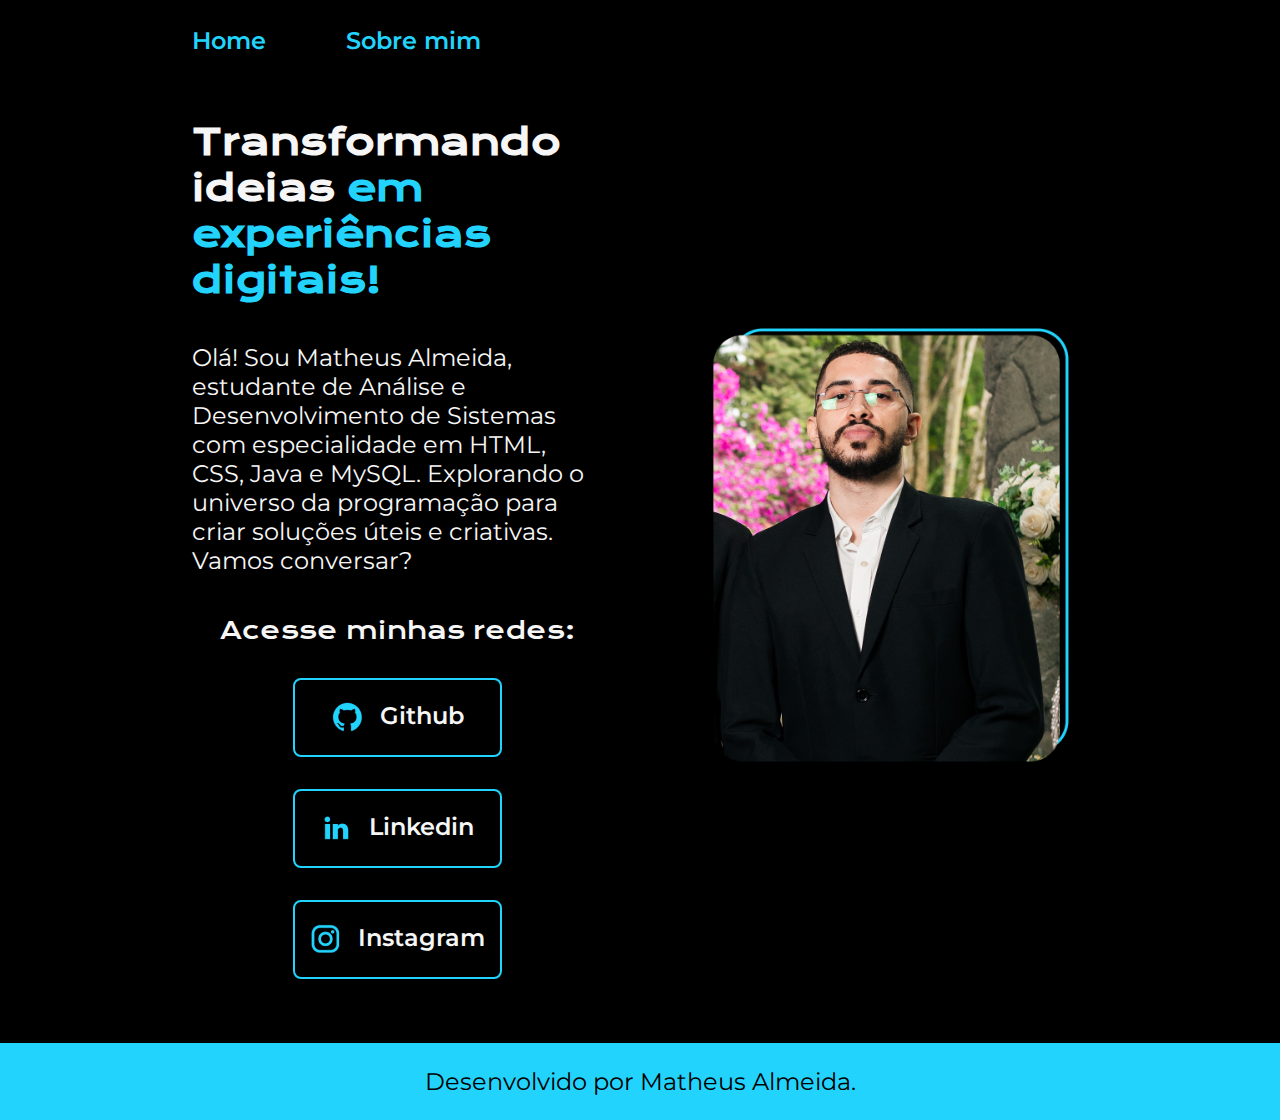
<file: index.html>
<!DOCTYPE html>
<html lang="pt-br">
<head>
    <meta charset="UTF-8">
    <meta name="viewport" content="width=device-width, initial-scale=1.0">
    <title>Portfolio</title>
    <link rel="stylesheet" href="./styles/style.css">
</head>
<body>
    <header class="cabecalho">
        <nav class="cabecalho__menu">
            <a class="cabecalho__menu__link" href="index.html">Home</a>
            <a class="cabecalho__menu__link" href="about.html">Sobre mim</a>
        </nav>
    </header>
    <main class="apresentacao">
        <section class="apresentacao__conteudo">
            <h1 class="apresentacao__conteudo__titulo">Transformando ideias 
            <strong class="titulo-destaque">em experiências digitais!</strong></h1>
            <p class="apresentacao__conteudo__texto">Olá! Sou Matheus Almeida, estudante de Análise e Desenvolvimento de Sistemas com 
            especialidade em HTML, CSS, Java e MySQL. Explorando o universo da programação para criar soluções úteis e criativas. 
            Vamos conversar?</p>
            <div class="apresentacao__links">
                    <h2 class="apresentacao__links__subtitulo">Acesse minhas redes:</h2>
                    <a class="apresentacao__links__navegacao" href="https://github.com/matt-almeida">
                        <img src="./assets/github.png">Github
                    </a>
                    <a class="apresentacao__links__navegacao" href="https://www.linkedin.com/in/matheus-almeida-jesus/">
                        <img src="./assets/linkedin.png">Linkedin
                    </a>
                    <a class="apresentacao__links__navegacao" href="https://www.instagram.com/euocabeleira/">
                        <img src="./assets/instagram.png">Instagram
                    </a>
            </div>
        </section>
        <img class="imagem" src="./assets/imagem_m.png" alt="Photo Matheus Almeida">
    </main>
    <footer class="rodape">
        <p>Desenvolvido por Matheus Almeida.</p>
    </footer>
</body>
</html>
</file>
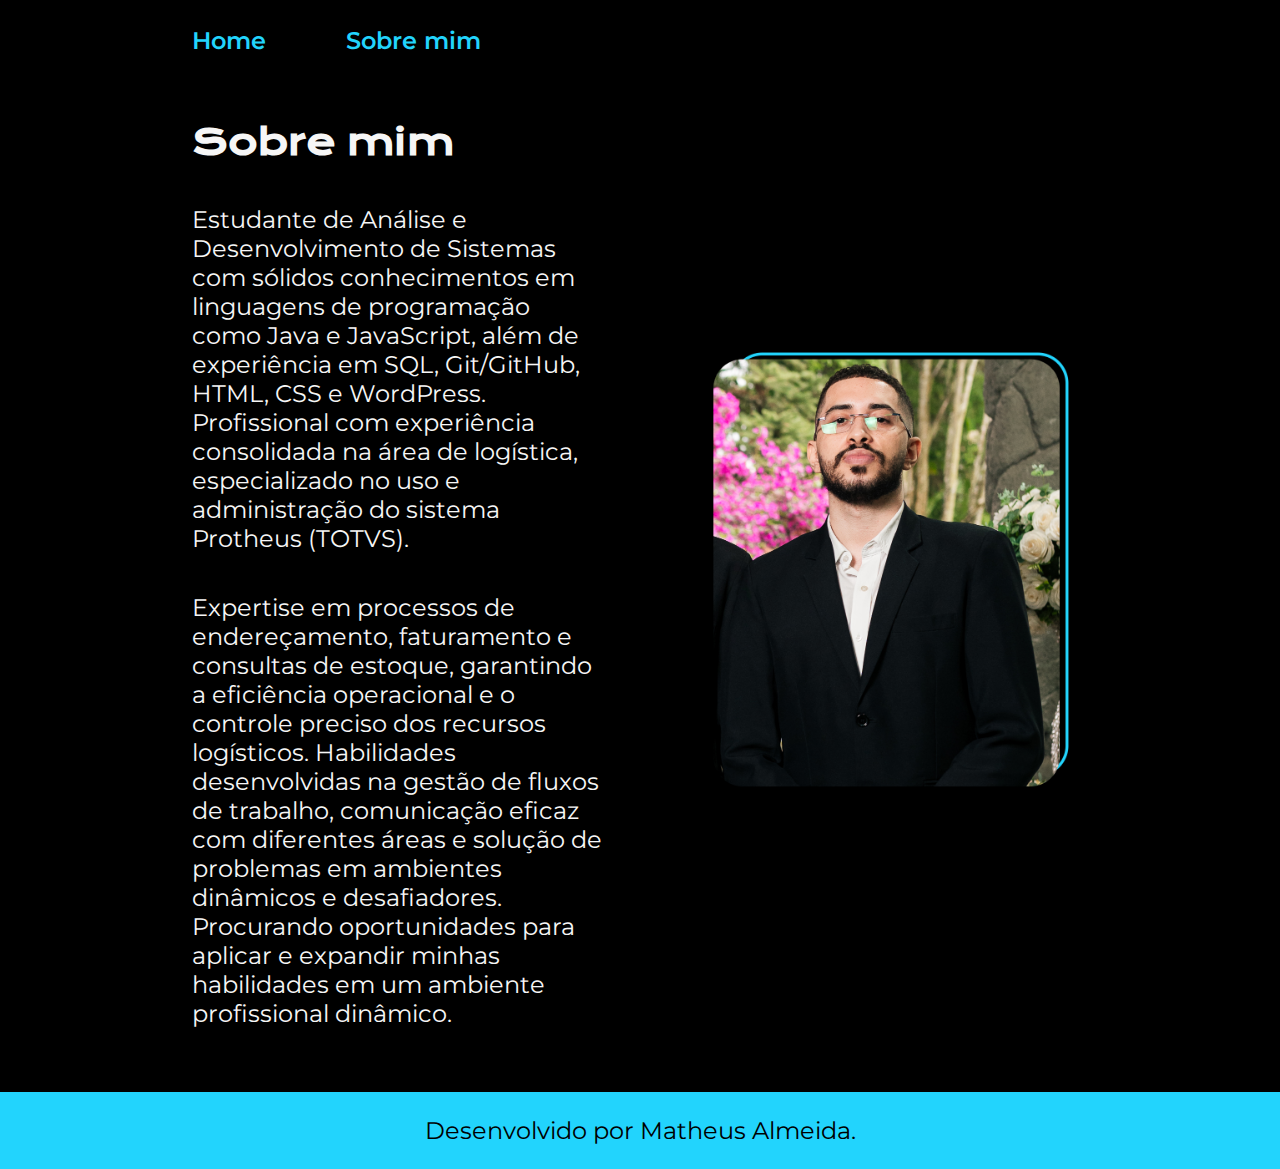
<file: about.html>
<!DOCTYPE html>
<html lang="pt-br">
<head>
    <meta charset="UTF-8">
    <meta name="viewport" content="width=device-width, initial-scale=1.0">
    <title>Sobre mim</title>
    <link rel="stylesheet" href="./styles/style.css">
</head>
<body>
    <header class="cabecalho">
        <nav class="cabecalho__menu">
            <a class="cabecalho__menu__link" href="index.html">Home</a>
            <a class="cabecalho__menu__link" href="about.html">Sobre mim</a>
        </nav>
    </header>
    <main class="apresentacao">
        <section class="apresentacao__conteudo">
            <h1 class="apresentacao__conteudo__titulo">Sobre mim</h1>
            <p class="apresentacao__conteudo__texto">Estudante de Análise e Desenvolvimento de Sistemas com sólidos conhecimentos em linguagens de programação como Java e JavaScript, além de experiência em SQL, Git/GitHub, HTML, CSS e WordPress. Profissional com experiência consolidada na área de logística, especializado no uso e administração do sistema Protheus (TOTVS).
            </p>
            <p class="apresentacao__conteudo__texto">Expertise em processos de endereçamento, faturamento e consultas de estoque, garantindo a eficiência operacional e o controle preciso dos recursos logísticos. Habilidades desenvolvidas na gestão de fluxos de trabalho, comunicação eficaz com diferentes áreas e solução de problemas em ambientes dinâmicos e desafiadores. Procurando oportunidades para aplicar e expandir minhas habilidades em um ambiente profissional dinâmico.
            </p>
        </section>
        <img class="imagem" src="./assets/imagem_m.png" alt="Photo Matheus Almeida">
    </main>
    <footer class="rodape">
        <p>Desenvolvido por Matheus Almeida.</p>
    </footer>
</body>
</html>
</file>
<file: styles/style.css>
@import url('https://fonts.googleapis.com/css2?family=Krona+One&display=swap');
@import url('https://fonts.googleapis.com/css2?family=Montserrat:ital,wght@0,100..900;1,100..900&display=swap');
@import url('https://fonts.googleapis.com/css2?family=Montserrat:ital,wght@0,600;1,600&display=swap');

:root {
    --cor-primaria: #000000;
    --cor-secundaria: #F6F6F6;
    --cor-terciaria: #22D4FD;
    --cor-hover: #272727;

    --fonte-primaria: "Krona One", sans-serif;
    --fonte-secundaria: "Montserrat", sans-serif;
}

* {
    margin: 0;
    padding: 0;
}

body {
    box-sizing: border-box;
    background-color: var(--cor-primaria);
    color: var(--cor-secundaria);
}

.cabecalho {
    padding: 2% 0% 0% 15%;
}

.cabecalho__menu {
    display: flex;
    gap: 80px;
}

.cabecalho__menu__link {
    font-family: var(--fonte-secundaria);
    font-size: 1.5rem;
    font-weight: 600;
    color: var(--cor-terciaria);
    text-decoration: none;
}

.apresentacao {
    padding: 5% 15%;
    display: flex;
    align-items: center;
    justify-content: space-between;
    gap: 82px;
}

.apresentacao__conteudo {
    width: 50%;
    display: flex;
    flex-direction: column;
    gap: 40px;
}

.apresentacao__conteudo__titulo {
    font-size: 2.25rem;
    font-family: var(--fonte-primaria);
}

.titulo-destaque {
    color: var(--cor-terciaria);
}

.apresentacao__conteudo__texto {
    font-size: 1.5rem;
    font-family: var(--fonte-secundaria);
}

.apresentacao__links {
    display: flex;
    flex-direction: column;
    justify-content: space-between;
    align-items: center;
    gap: 32px;
}

.apresentacao__links__subtitulo {
    font-family: var(--fonte-primaria);
    font-weight: 400;
    font-size: 1.5rem;
}

.apresentacao__links__navegacao {
    display: flex;
    justify-content: center;
    gap: 16px;
    border: 2px solid var(--cor-terciaria);
    width: 50%;
    text-align: center;
    border-radius: 8px;
    font-size: 1.5rem;
    font-weight: 600;
    padding: 21.5px 0px;
    text-decoration: none;
    color: var(--cor-secundaria);
    font-family: var(--fonte-secundaria);
}

.apresentacao__links__navegacao:hover {
    cursor: pointer;
    background-color: var(--cor-hover);
    padding: 3%;
}

.imagem {
    width: 45%;
}

.rodape {
    padding: 24px;
    color: var(--cor-primaria);
    background-color: var(--cor-terciaria);
    text-align: center;
    font-family: var(--fonte-secundaria);
    font-size: 1.5rem;
    font-weight: 400;
}

@media (max-width: 1200px) {
    .cabecalho {
        padding: 10%;
    }

    .cabecalho__menu {
        justify-content: center;
    }

    .apresentacao {
        flex-direction: column-reverse;
        padding: 5%;
    }

    .apresentacao__conteudo {
        width: auto;
    }
}
</file>
